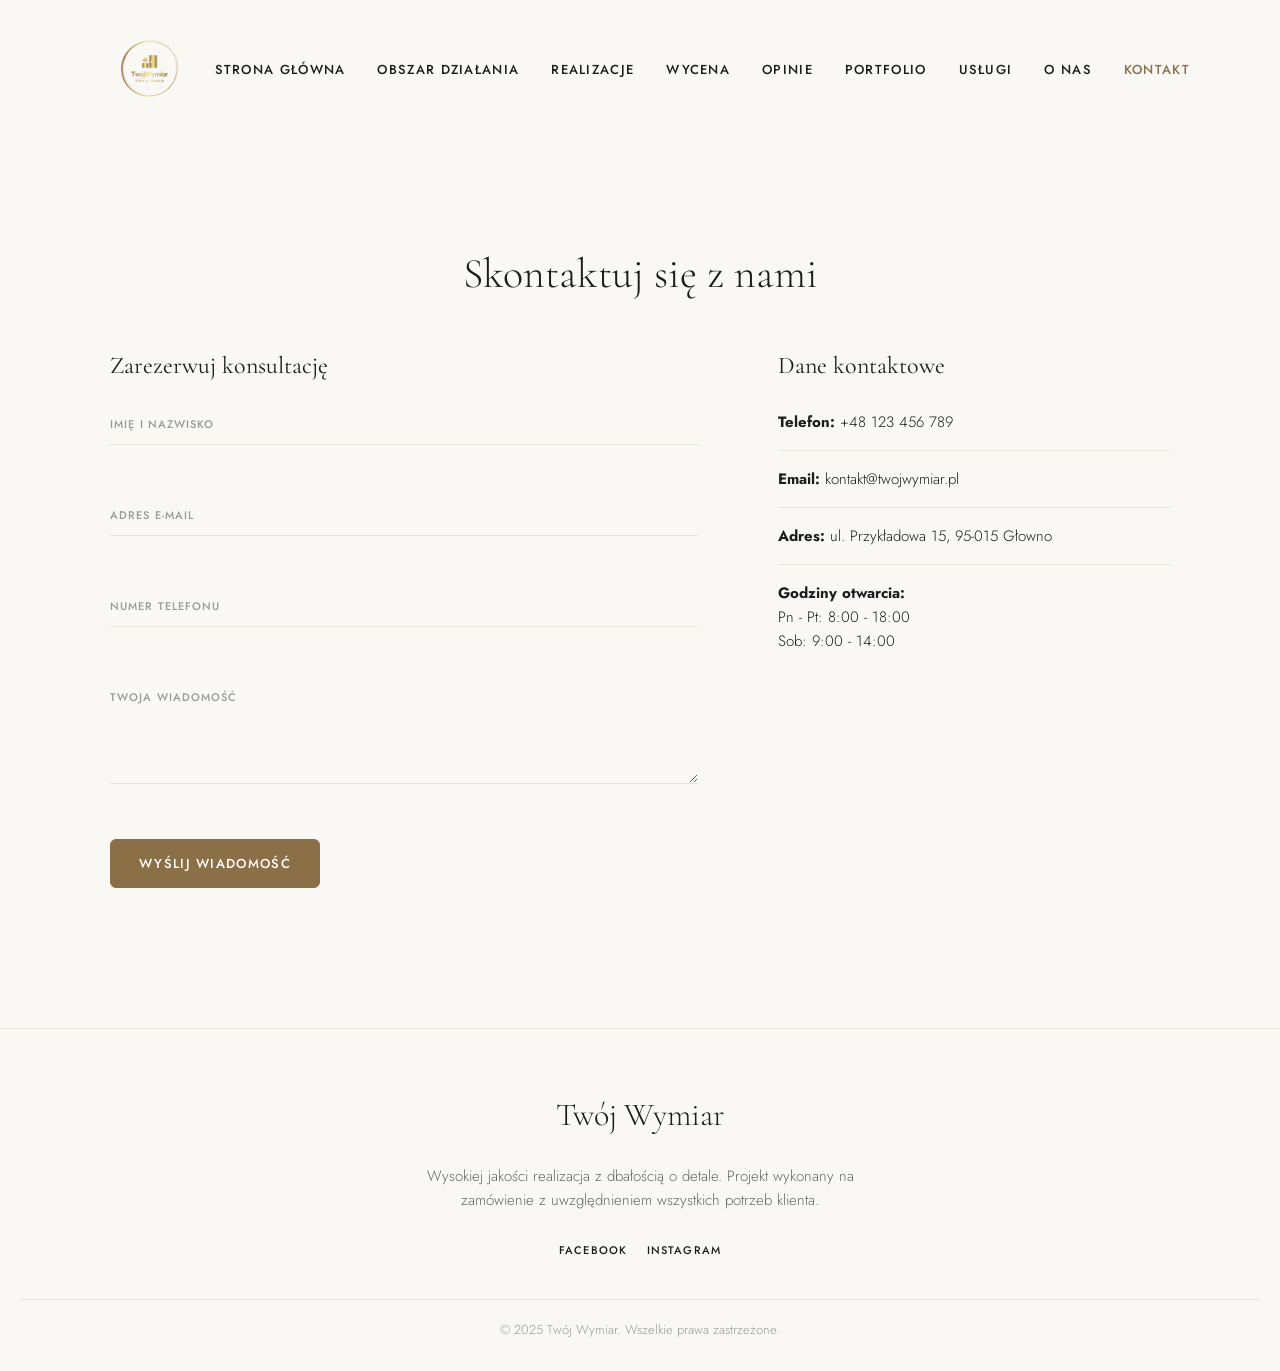
<file: kontakt.html>
<!DOCTYPE html>
<html lang="pl">
<head>
    <meta charset="UTF-8">
    <meta name="viewport" content="width=device-width, initial-scale=1.0">
    <title>Kontakt - Twój Wymiar</title>
    <meta name="description" content="Skontaktuj się z nami. Stolarstwo Premium na wymiar w Głownie i okolicach.">
    
    <link rel="preconnect" href="https://fonts.googleapis.com">
    <link rel="preconnect" href="https://fonts.gstatic.com" crossorigin>
    <link href="https://fonts.googleapis.com/css2?family=Cormorant+Garamond:ital,wght@0,300;0,400;1,300;1,400&family=Jost:wght@300;400;500&display=swap" rel="stylesheet">
    
    <link rel="stylesheet" href="style.css">
    <script defer src="script.js"></script>
</head>
<body>

    <header>
        <nav id="navbar">
            <a href="index.html" class="logo">
                <img src="images/logo.png" alt="Twój Wymiar Logo" id="nav-logo" style="max-height: 78px; display: none;">
            </a>
            <ul class="nav-links">
                <li><a href="index.html#hero" class="nav-link">Strona Główna</a></li>
                <li><a href="index.html#obszar-dzialania" class="nav-link">Obszar Działania</a></li>
                <li><a href="index.html#realizacje" class="nav-link">Realizacje</a></li>
                <li><a href="index.html#wycena" class="nav-link">Wycena</a></li>
                <li><a href="index.html#opinie" class="nav-link">Opinie</a></li>
                <li><a href="index.html#portfolio" class="nav-link">Portfolio</a></li>
                <li><a href="index.html#uslugi" class="nav-link">Usługi</a></li>
                <li><a href="index.html#o-nas" class="nav-link">O nas</a></li>
                <li><a href="kontakt.html" class="nav-link active">Kontakt</a></li>
            </ul>
            <div class="hamburger">
                <span class="bar"></span>
                <span class="bar"></span>
                <span class="bar"></span>
            </div>
        </nav>
    </header>

    <main style="padding-top: 100px;">
        <section id="kontakt" class="reveal">
            <div class="section-container">
                <h2>Skontaktuj się z nami</h2>
                <div class="contact-grid">
                    <div class="contact-form-wrapper">
                        <h3>Zarezerwuj konsultację</h3>
                        <form id="contact-form" novalidate>
                            <div class="form-group floating-label">
                                <input type="text" id="name" name="name" required placeholder=" ">
                                <label for="name">Imię i nazwisko</label>
                                <span class="error-msg"></span>
                            </div>
                            <div class="form-group floating-label">
                                <input type="email" id="email" name="email" required placeholder=" ">
                                <label for="email">Adres e-mail</label>
                                <span class="error-msg"></span>
                            </div>
                            <div class="form-group floating-label">
                                <input type="tel" id="tel" name="tel" required pattern="[0-9]{9}" placeholder=" ">
                                <label for="tel">Numer telefonu</label>
                                <span class="error-msg"></span>
                            </div>
                            <div class="form-group floating-label">
                                <textarea id="message" name="message" rows="4" required placeholder=" "></textarea>
                                <label for="message">Twoja wiadomość</label>
                                <span class="error-msg"></span>
                            </div>
                            <button type="submit" class="btn btn-submit">Wyślij wiadomość</button>
                        </form>
                    </div>
                    
                    <div class="contact-details">
                        <h3>Dane kontaktowe</h3>
                        <ul class="details-list">
                            <li><strong>Telefon:</strong> +48 123 456 789</li>
                            <li><strong>Email:</strong> kontakt@twojwymiar.pl</li>
                            <li><strong>Adres:</strong> ul. Przykładowa 15, 95-015 Głowno</li>
                            <li><strong>Godziny otwarcia:</strong><br>Pn - Pt: 8:00 - 18:00<br>Sob: 9:00 - 14:00</li>
                        </ul>
                    </div>
                </div>
            </div>
        </section>
    </main>

    <footer>
        <div class="footer-container">
            <div class="footer-logo">Twój Wymiar</div>
            <p>Wysokiej jakości realizacja z dbałością o detale. Projekt wykonany na zamówienie z uwzględnieniem wszystkich potrzeb klienta.</p>
            <div class="social-links">
                <a href="#" aria-label="Facebook">Facebook</a>
                <a href="#" aria-label="Instagram">Instagram</a>
            </div>
            <div class="copyright">
                &copy; 2025 Twój Wymiar. Wszelkie prawa zastrzeżone.
            </div>
        </div>
    </footer>

</body>
</html>
</file>
<file: style.css>
:root {
    /* Colors */
    --clr-bg: #FAF8F5; /* Creamy White */
    --clr-text: #1C1C1C; /* Dark Anthracite */
    --clr-accent: #8B6F47; /* Warm Wood/Walnut */
    --clr-border: #E8E3DB; /* Thin lines */
    --clr-white: #FFFFFF;
    --clr-transparent-bg: rgba(250, 248, 245, 0.9);

    /* Typography */
    --font-heading: 'Cormorant Garamond', serif;
    --font-body: 'Jost', sans-serif;

    /* Spacing */
    --section-padding: 80px 0; /* Mobile */
    --container-padding: 0 20px;
    --max-width: 1100px;

    /* Other */
    --radius: 6px;
    --transition: 0.3s ease;
}

/* === RESET === */
*, *::before, *::after {
    box-sizing: border-box;
    margin: 0;
    padding: 0;
}

html {
    scroll-behavior: smooth;
    font-size: 15px;
}

body {
    font-family: var(--font-body);
    font-weight: 300;
    color: var(--clr-text);
    background-color: var(--clr-bg);
    line-height: 1.6;
    overflow-x: hidden;
}

img {
    max-width: 100%;
    display: block;
    height: auto;
}

a {
    text-decoration: none;
    color: inherit;
    transition: var(--transition);
}

ul {
    list-style: none;
}

/* === TYPOGRAPHY === */
h1, h2, h3, h4, .logo {
    font-family: var(--font-heading);
    color: var(--clr-text);
    font-weight: 300;
}

h1 {
    font-size: 48px;
    line-height: 1.1;
    margin-bottom: 24px;
}

h1 em {
    font-style: italic;
    color: var(--clr-accent);
}

h2 {
    font-size: 32px;
    margin-bottom: 40px;
    text-align: center;
}

h3 {
    font-size: 24px;
    font-weight: 400;
    margin-bottom: 16px;
}

h4 {
    font-size: 20px;
    font-weight: 400;
}

label, .filter-btn, .result-label, .step {
    font-size: 11px;
    font-weight: 500;
    text-transform: uppercase;
    letter-spacing: 0.1em;
}

p {
    margin-bottom: 16px;
}

.section-subtitle {
    text-align: center;
    max-width: 600px;
    margin: 0 auto 40px auto;
}

/* === LAYOUT === */
.section-container {
    max-width: var(--max-width);
    margin: 0 auto;
    padding: var(--container-padding);
}

section {
    padding: var(--section-padding);
}

.central {
    text-align: center;
    display: flex;
    justify-content: center;
    gap: 16px;
}

/* === BUTTONS === */
.btn {
    display: inline-block;
    background-color: var(--clr-accent);
    color: var(--clr-white);
    padding: 14px 28px;
    font-family: var(--font-body);
    font-size: 13px;
    font-weight: 500;
    text-transform: uppercase;
    letter-spacing: 0.1em;
    border: 1px solid var(--clr-accent);
    border-radius: var(--radius);
    cursor: pointer;
    transition: var(--transition);
}

.btn:hover {
    background-color: transparent;
    color: var(--clr-accent);
}

.btn-outline {
    background-color: transparent;
    color: var(--clr-text);
    border-color: var(--clr-border);
}

.btn-outline:hover {
    border-color: var(--clr-text);
    color: var(--clr-text);
}

.btn:disabled {
    opacity: 0.5;
    cursor: not-allowed;
}

/* === NAV === */
header {
    position: fixed;
    top: 0;
    left: 0;
    width: 100%;
    z-index: 1000;
    transition: var(--transition);
    background-color: transparent;
}

header.scrolled {
    background-color: var(--clr-transparent-bg);
    backdrop-filter: blur(10px);
    border-bottom: 1px solid var(--clr-border);
}

nav {
    display: flex;
    justify-content: space-between;
    align-items: center;
    max-width: var(--max-width);
    margin: 0 auto;
    padding: 20px;
}

.logo {
    font-size: 24px;
    font-weight: 400;
    z-index: 1001;
}

.nav-links {
    position: fixed;
    top: 0;
    right: -100%;
    width: 100%;
    height: 100vh;
    background-color: var(--clr-bg);
    display: flex;
    flex-direction: column;
    justify-content: center;
    align-items: center;
    gap: 2rem;
    transition: right 0.4s ease;
    z-index: 1000;
}

nav.open .nav-links {
    right: 0;
}

.nav-link {
    font-size: 24px;
    font-family: var(--font-heading);
}

.nav-link.active, .nav-link:hover {
    color: var(--clr-accent);
}

.hamburger {
    display: flex;
    flex-direction: column;
    gap: 6px;
    cursor: pointer;
    z-index: 1001;
}

.bar {
    width: 24px;
    height: 1px;
    background-color: var(--clr-text);
    transition: var(--transition);
}

nav.open .bar:nth-child(1) {
    transform: translateY(7px) rotate(45deg);
}
nav.open .bar:nth-child(2) {
    opacity: 0;
}
nav.open .bar:nth-child(3) {
    transform: translateY(-7px) rotate(-45deg);
}

/* === HERO === */
#hero {
    min-height: 100vh;
    display: flex;
    align-items: center;
    justify-content: center;
    text-align: center;
    padding-top: 80px;
}

.hero-content {
    max-width: 700px;
    padding: 0 20px;
}

.hero-content p {
    font-size: 18px;
    margin-bottom: 40px;
    color: #4A4A4A;
}

.hero-actions {
    display: flex;
    justify-content: center;
    gap: 16px;
    flex-wrap: wrap;
}

/* === REALIZACJE === */
.recent-grid {
    display: grid;
    grid-template-columns: 1fr;
    gap: 24px;
}

.recent-item {
    aspect-ratio: 4/3;
    overflow: hidden;
    border-radius: var(--radius);
}

.recent-item img {
    width: 100%;
    height: 100%;
    object-fit: cover;
    transition: transform 0.6s ease;
}

.recent-item:hover img {
    transform: scale(1.03);
}

/* === WYCENA (CALCULATOR) === */
.calculator-container {
    max-width: 800px;
    margin: 0 auto;
    border: 1px solid var(--clr-border);
    padding: 30px 20px;
    border-radius: var(--radius);
}

.stepper {
    display: flex;
    align-items: center;
    justify-content: space-between;
    margin-bottom: 40px;
}

.step {
    width: 32px;
    height: 32px;
    border: 1px solid var(--clr-border);
    border-radius: 50%;
    display: flex;
    align-items: center;
    justify-content: center;
    background-color: var(--clr-bg);
    color: var(--clr-text);
    transition: var(--transition);
}

.step.active {
    border-color: var(--clr-accent);
    color: var(--clr-accent);
}

.step.completed {
    background-color: var(--clr-accent);
    color: var(--clr-white);
    border-color: var(--clr-accent);
}

.step-line {
    flex: 1;
    height: 1px;
    background-color: var(--clr-border);
    margin: 0 10px;
}

.calc-step {
    display: none;
    animation: fadeIn 0.4s ease forwards;
}

.calc-step.active {
    display: block;
}

@keyframes fadeIn {
    from { opacity: 0; transform: translateY(10px); }
    to { opacity: 1; transform: translateY(0); }
}

.options-grid {
    display: grid;
    grid-template-columns: 1fr;
    gap: 16px;
    margin: 30px 0;
}

.calc-card {
    border: 1px solid var(--clr-border);
    padding: 20px;
    border-radius: var(--radius);
    cursor: pointer;
    transition: var(--transition);
    display: flex;
    flex-direction: column;
    align-items: flex-start;
}

.calc-card input[type="radio"] {
    display: none;
}

.calc-card h4 {
    margin-bottom: 4px;
}

.calc-card span {
    font-size: 13px;
    color: #666;
    text-transform: none;
    font-weight: 300;
}

.calc-card:hover {
    border-color: rgba(139, 111, 71, 0.4);
}

.calc-card input[type="radio"]:checked + h4,
.calc-card input[type="radio"]:checked ~ span {
    color: var(--clr-accent);
}

.calc-card:has(input[type="radio"]:checked) {
    border-color: var(--clr-accent);
}

.calc-actions {
    display: flex;
    justify-content: space-between;
    margin-top: 30px;
    gap: 16px;
}

#step-1 .calc-actions {
    justify-content: flex-end;
}

.calc-result {
    text-align: center;
    padding: 40px 0;
    border-top: 1px solid var(--clr-border);
    border-bottom: 1px solid var(--clr-border);
    margin: 30px 0;
}

.calc-result strong {
    display: block;
    font-size: 42px;
    font-family: var(--font-heading);
    color: var(--clr-accent);
    font-weight: 400;
    margin-top: 10px;
}

/* === OPINIE === */
.reviews-header {
    text-align: center;
    margin-bottom: 40px;
}

.rating {
    font-size: 13px;
    color: var(--clr-accent);
    margin-top: 8px;
}

.reviews-grid {
    border: 1px solid var(--clr-border);
    padding: 40px 20px;
    border-radius: var(--radius);
    text-align: center;
}

.review-text {
    font-size: 20px;
    font-family: var(--font-heading);
    font-style: italic;
    color: #4A4A4A;
    margin-bottom: 24px;
}

.review-author {
    font-size: 11px;
    text-transform: uppercase;
    letter-spacing: 0.1em;
}

/* === PORTFOLIO === */
.portfolio-filters {
    display: flex;
    flex-wrap: wrap;
    justify-content: center;
    gap: 12px;
    margin-bottom: 40px;
}

.filter-btn {
    background: none;
    border: none;
    color: #999;
    cursor: pointer;
    font-family: var(--font-body);
    transition: var(--transition);
    padding-bottom: 4px;
    border-bottom: 1px solid transparent;
}

.filter-btn:hover {
    color: var(--clr-text);
}

.filter-btn.active {
    color: var(--clr-accent);
    border-bottom-color: var(--clr-accent);
}

.portfolio-grid {
    display: grid;
    grid-template-columns: 1fr;
    gap: 16px;
}

.portfolio-item {
    aspect-ratio: 4/3;
    overflow: hidden;
    position: relative;
    border-radius: var(--radius);
}

.portfolio-item img {
    width: 100%;
    height: 100%;
    object-fit: cover;
    transition: transform 0.6s ease;
}

.portfolio-overlay {
    position: absolute;
    top: 0;
    left: 0;
    width: 100%;
    height: 100%;
    background-color: rgba(28, 28, 28, 0.4);
    display: flex;
    align-items: center;
    justify-content: center;
    opacity: 0;
    transition: opacity 0.4s ease;
}

.portfolio-overlay h3 {
    color: var(--clr-white);
    transform: translateY(20px);
    transition: transform 0.4s ease;
    margin: 0;
}

.portfolio-item:hover .portfolio-overlay {
    opacity: 1;
}

.portfolio-item:hover .portfolio-overlay h3 {
    transform: translateY(0);
}

.portfolio-item:hover img {
    transform: scale(1.05);
}

.portfolio-item.hide {
    display: none;
}

/* === USLUGI === */
.services-list {
    display: grid;
    grid-template-columns: 1fr;
    gap: 24px;
    margin-bottom: 40px;
}

.service-item {
    border-top: 1px solid var(--clr-border);
    padding-top: 24px;
}

.service-item h3 {
    color: var(--clr-accent);
}

/* === O NAS === */
.about-grid {
    display: grid;
    grid-template-columns: 1fr;
    gap: 40px;
}

.about-text h2 {
    text-align: left;
    margin-bottom: 24px;
}

.about-image {
    aspect-ratio: 3/4;
    overflow: hidden;
    border-radius: var(--radius);
}

.about-image img {
    width: 100%;
    height: 100%;
    object-fit: cover;
}

/* === OBSZAR DZIAŁANIA (MAP) === */
.map-container {
    margin-top: 40px;
    border: 1px solid var(--clr-border);
}

/* === KONTAKT === */
.contact-grid {
    display: grid;
    grid-template-columns: 1fr;
    gap: 60px;
}

.form-group {
    position: relative;
    margin-bottom: 30px;
}

.form-group input,
.form-group textarea {
    width: 100%;
    background: transparent;
    border: none;
    border-bottom: 1px solid var(--clr-border);
    padding: 10px 0;
    font-family: var(--font-body);
    font-size: 15px;
    color: var(--clr-text);
    outline: none;
    transition: var(--transition);
}

.form-group textarea {
    resize: vertical;
}

.form-group input:focus,
.form-group textarea:focus {
    border-bottom-color: var(--clr-accent);
}

.form-group label {
    position: absolute;
    top: 14px;
    left: 0;
    color: #999;
    transition: 0.3s ease all;
    background-color: transparent;
    pointer-events: none;
}

.form-group input:focus ~ label,
.form-group input:not(:placeholder-shown) ~ label,
.form-group textarea:focus ~ label,
.form-group textarea:not(:placeholder-shown) ~ label {
    top: -16px;
    font-size: 10px;
    color: var(--clr-accent);
}

.error-msg {
    display: block;
    color: #D32F2F;
    font-size: 11px;
    margin-top: 4px;
    min-height: 14px;
}

.contact-details h3 {
    margin-bottom: 24px;
}

.details-list {
    margin-bottom: 40px;
}

.details-list li {
    margin-bottom: 16px;
    border-bottom: 1px solid var(--clr-border);
    padding-bottom: 16px;
}

.details-list li:last-child {
    border-bottom: none;
}

.service-area h4 {
    color: var(--clr-accent);
    margin-bottom: 12px;
}

.btn-submit {
    width: 100%;
}

/* === FOOTER === */
footer {
    border-top: 1px solid var(--clr-border);
    padding: 60px 20px 30px;
    text-align: center;
}

.footer-logo {
    font-family: var(--font-heading);
    font-size: 32px;
    margin-bottom: 24px;
}

footer p {
    max-width: 500px;
    margin: 0 auto 30px;
    color: #666;
}

.social-links {
    display: flex;
    justify-content: center;
    gap: 20px;
    margin-bottom: 40px;
}

.social-links a {
    font-size: 11px;
    text-transform: uppercase;
    letter-spacing: 0.1em;
    font-weight: 500;
}

.social-links a:hover {
    color: var(--clr-accent);
}

.copyright {
    font-size: 13px;
    color: #999;
    border-top: 1px solid var(--clr-border);
    padding-top: 20px;
}

/* === ANIMATIONS (REVEAL) === */
.reveal {
    opacity: 0;
    transform: translateY(30px);
    transition: opacity 0.7s ease, transform 0.7s ease;
}

.reveal.visible {
    opacity: 1;
    transform: translateY(0);
}

/* === MEDIA QUERIES === */

/* Tablet (768px+) */
@media (min-width: 768px) {
    :root {
        --section-padding: 100px 0;
    }
    
    h1 { font-size: 56px; }
    h2 { font-size: 38px; }

    .recent-grid { grid-template-columns: repeat(2, 1fr); }
    
    .portfolio-grid { grid-template-columns: repeat(2, 1fr); }
    
    .services-list { grid-template-columns: repeat(3, 1fr); }
    .service-item { 
        border-top: none;
        border-left: 1px solid var(--clr-border);
        padding-top: 0;
        padding-left: 24px;
    }
    .service-item:first-child { border-left: none; padding-left: 0; }
    
    .options-grid { grid-template-columns: repeat(2, 1fr); }
    
    .calculator-container { padding: 50px; }
    .calc-actions.central { flex-direction: row; }
}

/* Desktop (1100px+) */
@media (min-width: 1100px) {
    :root {
        --section-padding: 140px 0;
    }
    
    h1 { font-size: 64px; }
    h2 { font-size: 42px; }

    nav { padding: 30px 0; }
    
    .hamburger { display: none; }
    
    .nav-links {
        position: static;
        flex-direction: row;
        height: auto;
        width: auto;
        background: none;
        gap: 32px;
    }
    
    .nav-link {
        font-size: 13px;
        font-family: var(--font-body);
        text-transform: uppercase;
        letter-spacing: 0.1em;
        font-weight: 500;
    }
    
    .nav-link:hover { opacity: 0.6; color: var(--clr-text); }
    .nav-link.active { color: var(--clr-accent); opacity: 1; }

    .portfolio-grid { grid-template-columns: repeat(3, 1fr); }
    
    .options-grid:has(> .calc-card:nth-child(4)) { grid-template-columns: repeat(4, 1fr); }
    .options-grid:has(> .calc-card:nth-child(3):last-child) { grid-template-columns: repeat(3, 1fr); }

    .about-grid { 
        grid-template-columns: 1fr 1fr; 
        align-items: center;
        gap: 80px;
    }
    
    .contact-grid { 
        grid-template-columns: 3fr 2fr;
        gap: 80px; 
    }
    
    .btn-submit { width: auto; }
}
</file>
